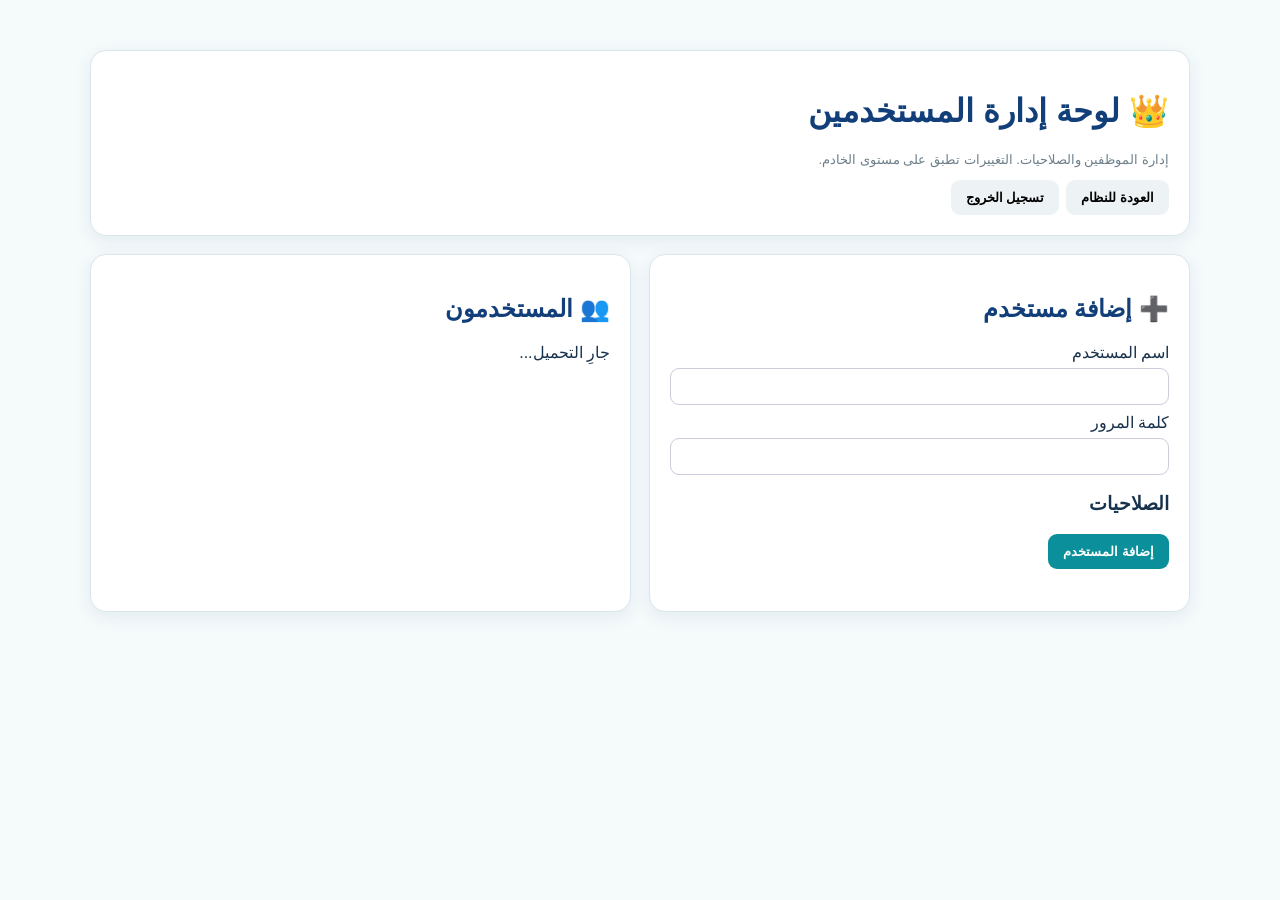
<file: templates/admin.html>
<!doctype html><html lang="ar" dir="rtl"><head><meta charset="utf-8"><meta name="viewport" content="width=device-width,initial-scale=1"><title>إدارة المستخدمين - صيدلية عز الصحة</title><style>body{font-family:Tahoma,Arial;background:#f5fafb;color:#17324d;margin:0}.wrap{max-width:1100px;margin:30px auto;padding:20px}.panel{background:#fff;border:1px solid #d9e7ea;border-radius:16px;padding:20px;margin-bottom:18px;box-shadow:0 5px 18px #123f7a14}h1,h2{color:#123f7a}.grid{display:grid;grid-template-columns:1fr 1fr;gap:18px}.field{display:flex;flex-direction:column;gap:6px;margin:8px 0}input{padding:10px;border:1px solid #ccd;border-radius:9px;box-sizing:border-box}button{border:0;border-radius:9px;padding:10px 15px;cursor:pointer;font-weight:bold}.primary{background:#0b8f9b;color:white}.danger{background:#d83b3b;color:white}.secondary{background:#edf3f5}.perms{display:grid;grid-template-columns:repeat(auto-fit,minmax(220px,1fr));gap:8px}.perm{border:1px solid #d9e7ea;padding:9px;border-radius:9px}.user{border-top:1px solid #e4eef0;padding:15px 0}.actions{display:flex;gap:7px;flex-wrap:wrap;margin-top:10px}.muted{color:#6c7f8a;font-size:13px}.msg{min-height:22px;font-weight:bold}@media(max-width:800px){.grid{grid-template-columns:1fr}}</style></head><body><div class="wrap"><div class="panel"><h1>👑 لوحة إدارة المستخدمين</h1><p class="muted">إدارة الموظفين والصلاحيات. التغييرات تطبق على مستوى الخادم.</p><div class="actions"><button class="secondary" onclick="location.href='/'">العودة للنظام</button><button class="secondary" onclick="location.href='/logout'">تسجيل الخروج</button></div></div><div class="grid"><div class="panel"><h2>➕ إضافة مستخدم</h2><div class="field"><label>اسم المستخدم</label><input id="username"></div><div class="field"><label>كلمة المرور</label><input id="password" type="password"></div><h3>الصلاحيات</h3><div id="new-perms" class="perms"></div><button class="primary" onclick="addUser()">إضافة المستخدم</button><div id="msg" class="msg"></div></div><div class="panel"><h2>👥 المستخدمون</h2><div id="users">جارِ التحميل...</div></div></div></div><script>const PERMS={{ permissions|tojson }};const pbox=(id,selected=[])=>{document.getElementById(id).innerHTML=PERMS.map(([k,l])=>`<label class="perm"><input type="checkbox" value="${k}" ${selected.includes(k)?'checked':''}> ${l}</label>`).join('')};pbox('new-perms');const checked=id=>[...document.querySelectorAll(`#${id} input:checked`)].map(x=>x.value);async function api(u,o={}){let r=await fetch(u,{...o,headers:{'Content-Type':'application/json',...(o.headers||{})}});let d=await r.json().catch(()=>({}));if(!r.ok)throw Error(d.error||'حدث خطأ');return d}async function load(){try{let d=await api('/api/admin/users');document.getElementById('users').innerHTML=d.users.map(u=>`<div class="user"><b>${esc(u.username)}</b> <span class="muted">${u.active?'نشط':'معطل'}</span><div id="p-${u.id}" class="perms"></div><div class="field"><label>كلمة مرور جديدة (اختياري)</label><input id="pw-${u.id}" type="password"></div><div class="actions"><button class="primary" onclick="save(${u.id})">حفظ</button><button class="secondary" onclick="toggle(${u.id},${!u.active})">${u.active?'تعطيل':'تفعيل'}</button><button class="danger" onclick="delUser(${u.id})">حذف</button></div></div>`).join('');d.users.forEach(u=>pbox('p-'+u.id,u.permissions))}catch(e){document.getElementById('users').textContent=e.message}}function esc(s){return String(s).replace(/[&<>"']/g,m=>({'&':'&amp;','<':'&lt;','>':'&gt;','"':'&quot;',"'":'&#39;'}[m]))}async function addUser(){let m=document.getElementById('msg');try{await api('/api/admin/users',{method:'POST',body:JSON.stringify({username:document.getElementById('username').value,password:document.getElementById('password').value,permissions:checked('new-perms')})});m.textContent='تمت إضافة المستخدم';document.getElementById('username').value='';document.getElementById('password').value='';pbox('new-perms');load()}catch(e){m.textContent=e.message}}async function save(id){try{await api('/api/admin/users/'+id,{method:'PUT',body:JSON.stringify({permissions:checked('p-'+id),password:document.getElementById('pw-'+id).value})});load()}catch(e){alert(e.message)}}async function toggle(id,active){try{await api('/api/admin/users/'+id,{method:'PUT',body:JSON.stringify({permissions:checked('p-'+id),active})});load()}catch(e){alert(e.message)}}async function delUser(id){if(!confirm('هل أنت متأكد من حذف المستخدم؟'))return;try{await api('/api/admin/users/'+id,{method:'DELETE'});load()}catch(e){alert(e.message)}}load();</script></body></html>
</file>
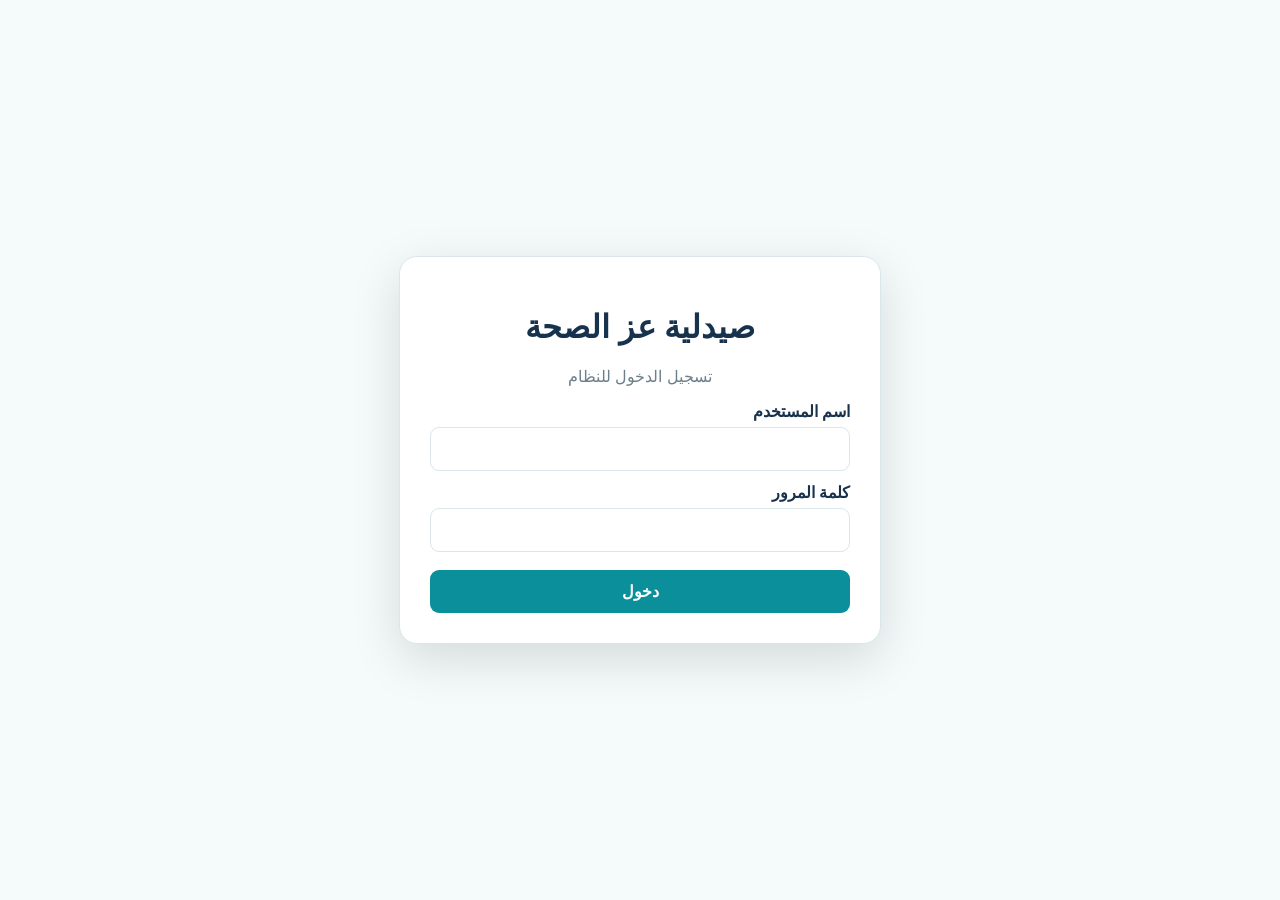
<file: templates/login.html>
<!doctype html><html lang="ar" dir="rtl"><head><meta charset="utf-8"><meta name="viewport" content="width=device-width,initial-scale=1"><title>دخول - صيدلية عز الصحة</title><style>body{margin:0;min-height:100vh;display:grid;place-items:center;background:#f5fafb;font-family:Tahoma,Arial;color:#17324d}.card{width:min(420px,92vw);background:#fff;padding:30px;border-radius:18px;box-shadow:0 15px 50px #0002;border:1px solid #d9e7ea}h1{text-align:center}label{display:block;margin:12px 0 6px;font-weight:700}input{width:100%;padding:12px;border:1px solid #d9e7ea;border-radius:9px;font-size:16px;box-sizing:border-box}button{width:100%;margin-top:18px;padding:12px;border:0;border-radius:9px;background:#0b8f9b;color:#fff;font-weight:700;font-size:16px}</style></head><body><div class="card"><h1>صيدلية عز الصحة</h1><p style="text-align:center;color:#6c7f8a">تسجيل الدخول للنظام</p><form method="post"><label>اسم المستخدم</label><input name="username" autocomplete="username" required><label>كلمة المرور</label><input type="password" name="password" autocomplete="current-password" required><button type="submit">دخول</button></form></div></body></html>
</file>
